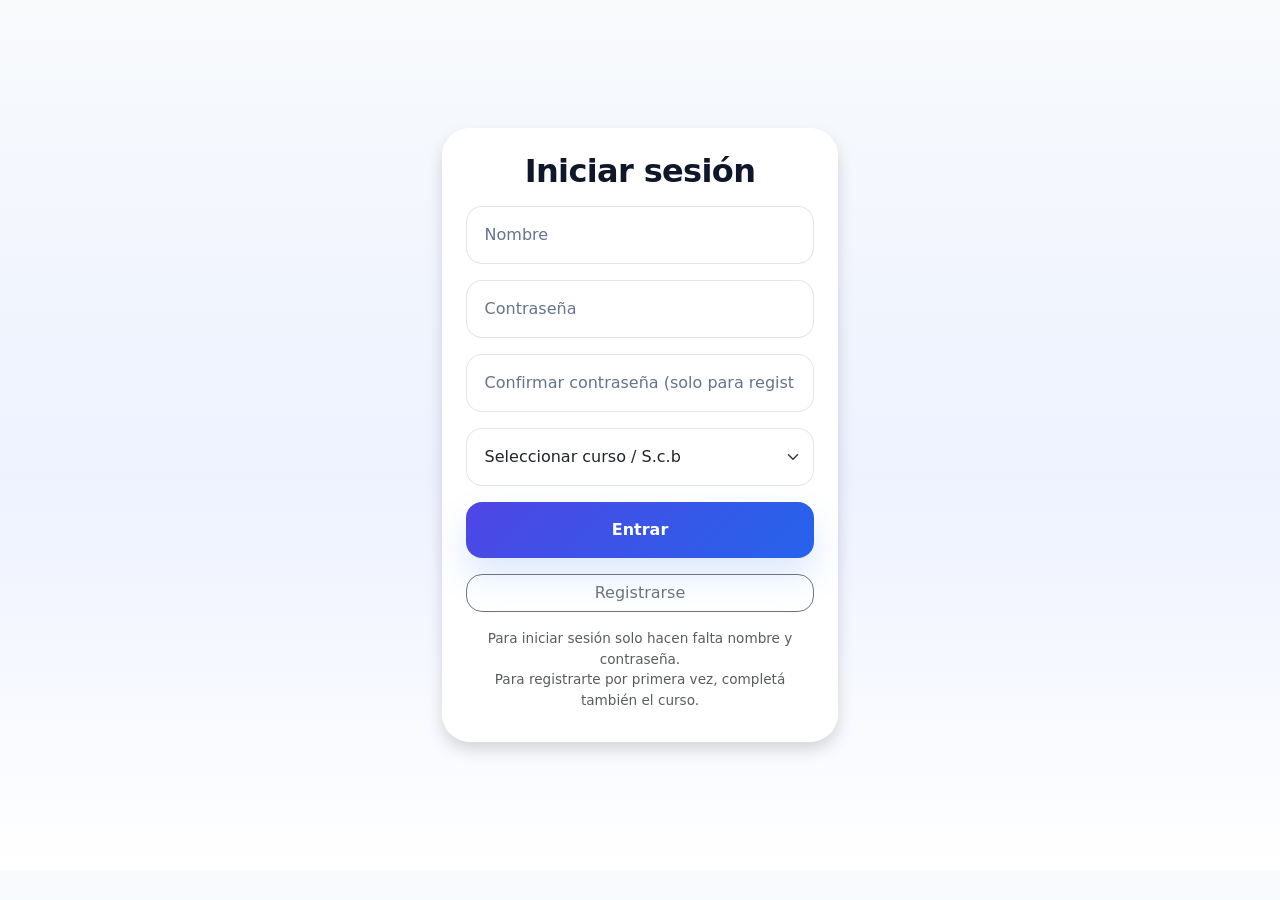
<file: frontend/index.html>
<!DOCTYPE html>
<html lang="es">
<head>
  <meta charset="UTF-8">
  <title>Tiendita buen precio</title>
  <meta name="viewport" content="width=device-width, initial-scale=1.0">

  <!-- Bootstrap -->
  <link href="https://cdn.jsdelivr.net/npm/bootstrap@5.3.0/dist/css/bootstrap.min.css" rel="stylesheet">
  <link rel="stylesheet" href="styles.css">
</head>

<body class="tema-claro">

<div id="contenido" style="display:none;">

  <nav class="navbar navbar-light bg-light shadow">
    <div class="container-fluid">
      <button class="navbar-toggler" type="button" data-bs-toggle="collapse" data-bs-target="#menuOpciones">
        <span class="navbar-toggler-icon"></span>
      </button>
      <span class="navbar-brand mx-auto">🧃 Tiendita buen precio</span>
    </div>
  </nav>

  <!-- MENU DESPLEGABLE -->
  <div class="collapse" id="menuOpciones">
    <div class="bg-light p-3">
      <h5>Filtros</h5>

      <button class="btn btn-outline-primary w-100 mb-2" onclick="filtrarCategoria('todos')">Todos</button>
      <button class="btn btn-outline-success w-100 mb-2" onclick="filtrarCategoria('galleta')">Galletas</button>
      <button class="btn btn-outline-warning w-100 mb-2" onclick="filtrarCategoria('bebida')">Bebidas</button>
      <button class="btn btn-outline-danger w-100 mb-2" onclick="filtrarCategoria('golosina')">Golosinas</button>
      <button class="btn btn-outline-dark w-100 mb-2" onclick="filtrarCategoria('snack')">Snacks</button>

      <hr>
      <input type="text" id="buscador" class="form-control" placeholder="Buscar..." onkeyup="filtrarProductos()">
    </div>
  </div>

  <!-- CARRITO -->
  <div class="carrito-fijo card">
    <div class="card-body">
      <h5>🛒 Carrito</h5>
      <ul id="lista-carrito"></ul>
      <p>Total: $<span id="total">0</span></p>
      <button class="btn btn-success w-100" onclick="finalizarCompra()">Comprar</button>
    </div>
  </div>

  <div class="container mt-4">
    <div id="userStatus"></div>
    <div class="row" id="contenedor-productos">
      <!-- Los productos se cargan dinámicamente desde la API -->
    </div>
  </div>

  <!-- MODAL -->
  <div class="modal fade" id="modalProducto">
    <div class="modal-dialog">
      <div class="modal-content">
        <div class="modal-header">
          <h5 id="tituloProducto"></h5>
          <button class="btn-close" data-bs-dismiss="modal"></button>
        </div>
        <div class="modal-body">
          <p id="precioProducto"></p>
          <p id="stockProducto"></p>
        </div>
        <div class="modal-footer">
          <button class="btn btn-danger" onclick="agregarDesdeModal()">Agregar</button>
        </div>
      </div>
    </div>
  </div>

  <!-- SONIDO -->
  <audio id="sonidoSecreto" src="https://www.myinstants.com/media/sounds/vine-boom.mp3"></audio>

  <!-- Acceso discreto al Mercado Negro: un texto de pie de página, no un botón vistoso -->
  <div class="text-center mt-5 mb-3">
    <a href="mercado.html" class="footer-secreto" onclick="document.getElementById('sonidoSecreto').play()">v1.4.2</a>
  </div>

</div>

<script src="config.js"></script>
<script src="api.js"></script>
<script src="auth.js"></script>
<script>const MERCADO_NEGRO = false;</script>
<script src="tienda.js"></script>
<script src="https://cdn.jsdelivr.net/npm/bootstrap@5.3.0/dist/js/bootstrap.bundle.min.js"></script>
</body>
</html>
</file>
<file: frontend/styles.css>
* {
  box-sizing: border-box;
}

body {
  min-height: 100vh;
  margin: 0;
  font-family: "Inter", system-ui, -apple-system, BlinkMacSystemFont, "Segoe UI", sans-serif;
  color: #1f2937;
  background: linear-gradient(180deg, #f8fafc 0%, #eef2ff 55%, #ffffff 100%);
}

/*
body::before {
 content: ""; 
  position: fixed;
  inset: 0;
  background: radial-gradient(circle at top left, rgba(59, 130, 246, 0.18), transparent 30%),
              radial-gradient(circle at bottom right, rgba(99, 102, 241, 0.14), transparent 28%);
  pointer-events: none;
  z-index: -1;
}
*/

nav.navbar {
  background: rgba(255, 255, 255, 0.92);
  border-bottom: 1px solid rgba(148, 163, 184, 0.2);
  backdrop-filter: blur(10px);
}

.navbar-brand {
  font-weight: 700;
  color: #0f172a;
  letter-spacing: 0.02em;
}

.navbar-toggler {
  border: none;
}

.navbar-toggler-icon {
  filter: invert(0);
}

#menuOpciones {
  min-width: 260px;
}

#menuOpciones .bg-light {
  background: rgba(255, 255, 255, 0.95) !important;
  border-radius: 24px;
  box-shadow: 0 24px 60px rgba(15, 23, 42, 0.08);
}

#menuOpciones h5 {
  margin-bottom: 1rem;

  font-weight: 700;
  color: #111827;
}

#menuOpciones .form-control {
  border-radius: 16px;
  border: 1px solid rgba(148, 163, 184, 0.28);
}

#menuOpciones .btn {
  border-radius: 14px;
  padding: 0.85rem 1rem;
  font-weight: 600;
}

.carrito-fijo {
  position: fixed;
  top: 110px;
  right: 18px;
  width: 280px;
  z-index: 1000;
  border-radius: 28px;
  overflow: hidden;
  box-shadow: 0 24px 70px rgba(15, 23, 42, 0.16);
}

.carrito-fijo .card-body {
  background: linear-gradient(180deg, rgba(255,255,255,0.98), rgba(248,250,252,0.98));
}

.carrito-fijo h5 {
  margin-bottom: 1rem;
  font-weight: 700;
}

.carrito-fijo p {
  font-size: 0.95rem;
  color: #1e293b;
}

.producto-card {
  background: #ffffff;
  border: none;
  border-radius: 28px;
  box-shadow: 0 22px 55px rgba(15, 23, 42, 0.08);
  transition: transform 0.25s ease, box-shadow 0.25s ease;
}

.producto-card:hover {
  transform: translateY(-8px);
  box-shadow: 0 32px 85px rgba(15, 23, 42, 0.14);
}

.producto-card img {
  height: 220px;
  object-fit: cover;
}

.producto-card .card-body {
  padding: 1.4rem 1.2rem;
}

.producto-card h5 {
  font-weight: 700;
  margin-bottom: 0.65rem;
}

.precio {
  color: #0f766e;
  font-weight: 700;
  margin-bottom: 0.9rem;
}

.stock-label {
  font-size: 0.95rem;
  color: #475569;
  margin-bottom: 1rem;
}

.btn-reponer {
  background: #475569;
  color: #ffffff;
  border: none;
  border-radius: 16px;
}

.btn-reponer:hover,
.btn-reponer:focus {
  background: #334155;
}

.btn-danger,
.btn-outline-danger,
.btn-outline-success,
.btn-outline-warning,
.btn-outline-primary,
.btn-outline-dark {
  border-radius: 16px;
}

input {
  border-radius: 14px;
}

.fade {
  animation: fadeIn 0.6s ease;
}

@keyframes fadeIn {
  from {opacity: 0; transform: translateY(10px);}
  to {opacity: 1; transform: translateY(0);}
}

.tema-claro {
  background: #ffffff;
  color: #0f172a;
}

.tema-oscuro {
  background: #0f172a !important;
  color: #e2e8f0 !important;
}

.tema-oscuro .card {
  background: #111827 !important;
  color: #e2e8f0 !important;
}

.tema-oscuro .precio {
  color: #38bdf8;
}

@media (max-width: 992px) {
  .carrito-fijo {
    position: static;
    width: 100%;
    margin-top: 1rem;
  }
}

.sin-imagen {
  height: 220px;
  display: flex;
  align-items: center;
  justify-content: center;
  background: #f1f5f9;
  color: #94a3b8;
  font-size: 0.85rem;
}

#lista-carrito li {
  font-size: 0.9rem;
  padding: 0.15rem 0;
}

/* Acceso discreto al Mercado Negro: se ve como un número de versión cualquiera */
.footer-secreto {
  color: #cbd5e1;
  font-size: 0.75rem;
  text-decoration: none;
}

.footer-secreto:hover {
  color: #94a3b8;
}
</file>
<file: frontend/login.css>
body {
  background: linear-gradient(180deg, #f8fafc 0%, #eef2ff 55%, #ffffff 100%);
}
 
#login_Box {
  min-height: calc(100vh - 30px);
  display: flex;
  align-items: center;
  justify-content: center;
  padding: 1.5rem;
}
 
#login_Box .card {
  width: 100%;
  border: none;
  border-radius: 28px;
  padding: 2rem;
  background: rgba(255, 255, 255, 0.98);
  box-shadow: 0 24px 60px rgba(15, 23, 42, 0.12);
}
 
#login_Box h3 {
  margin-bottom: 1.5rem;
  font-size: 2rem;
  font-weight: 800;
  letter-spacing: -0.02em;
  color: #0f172a;
}
 
#login_Box .form-control,
#login_Box .form-select,
#login_Box .btn {
  border-radius: 16px;
}
 
#login_Box .form-control,
#login_Box .form-select {
  border: 1px solid rgba(148, 163, 184, 0.28);
  padding: 1rem 1.1rem;
  transition: border-color 0.25s ease, box-shadow 0.25s ease;
}
 
#login_Box .form-control:focus,
#login_Box .form-select:focus {
  border-color: #4f46e5;
  box-shadow: 0 0 0 0.2rem rgba(79, 70, 229, 0.18);
  outline: none;
}
 
#login_Box .btn-primary {
  background: linear-gradient(135deg, #4f46e5, #2563eb);
  border: none;
  padding: 1rem 1.2rem;
  font-weight: 700;
  box-shadow: 0 18px 35px rgba(59, 130, 246, 0.18);
}
 
#login_Box .btn-primary:hover,
#login_Box .btn-primary:focus {
  background: linear-gradient(135deg, #4338ca, #1d4ed8);
}
 
#login_Box input::placeholder {
  color: #64748b;
}
 
#login_Box .card p {
  margin-bottom: 0.5rem;
  color: #64748b;
}
</file>
